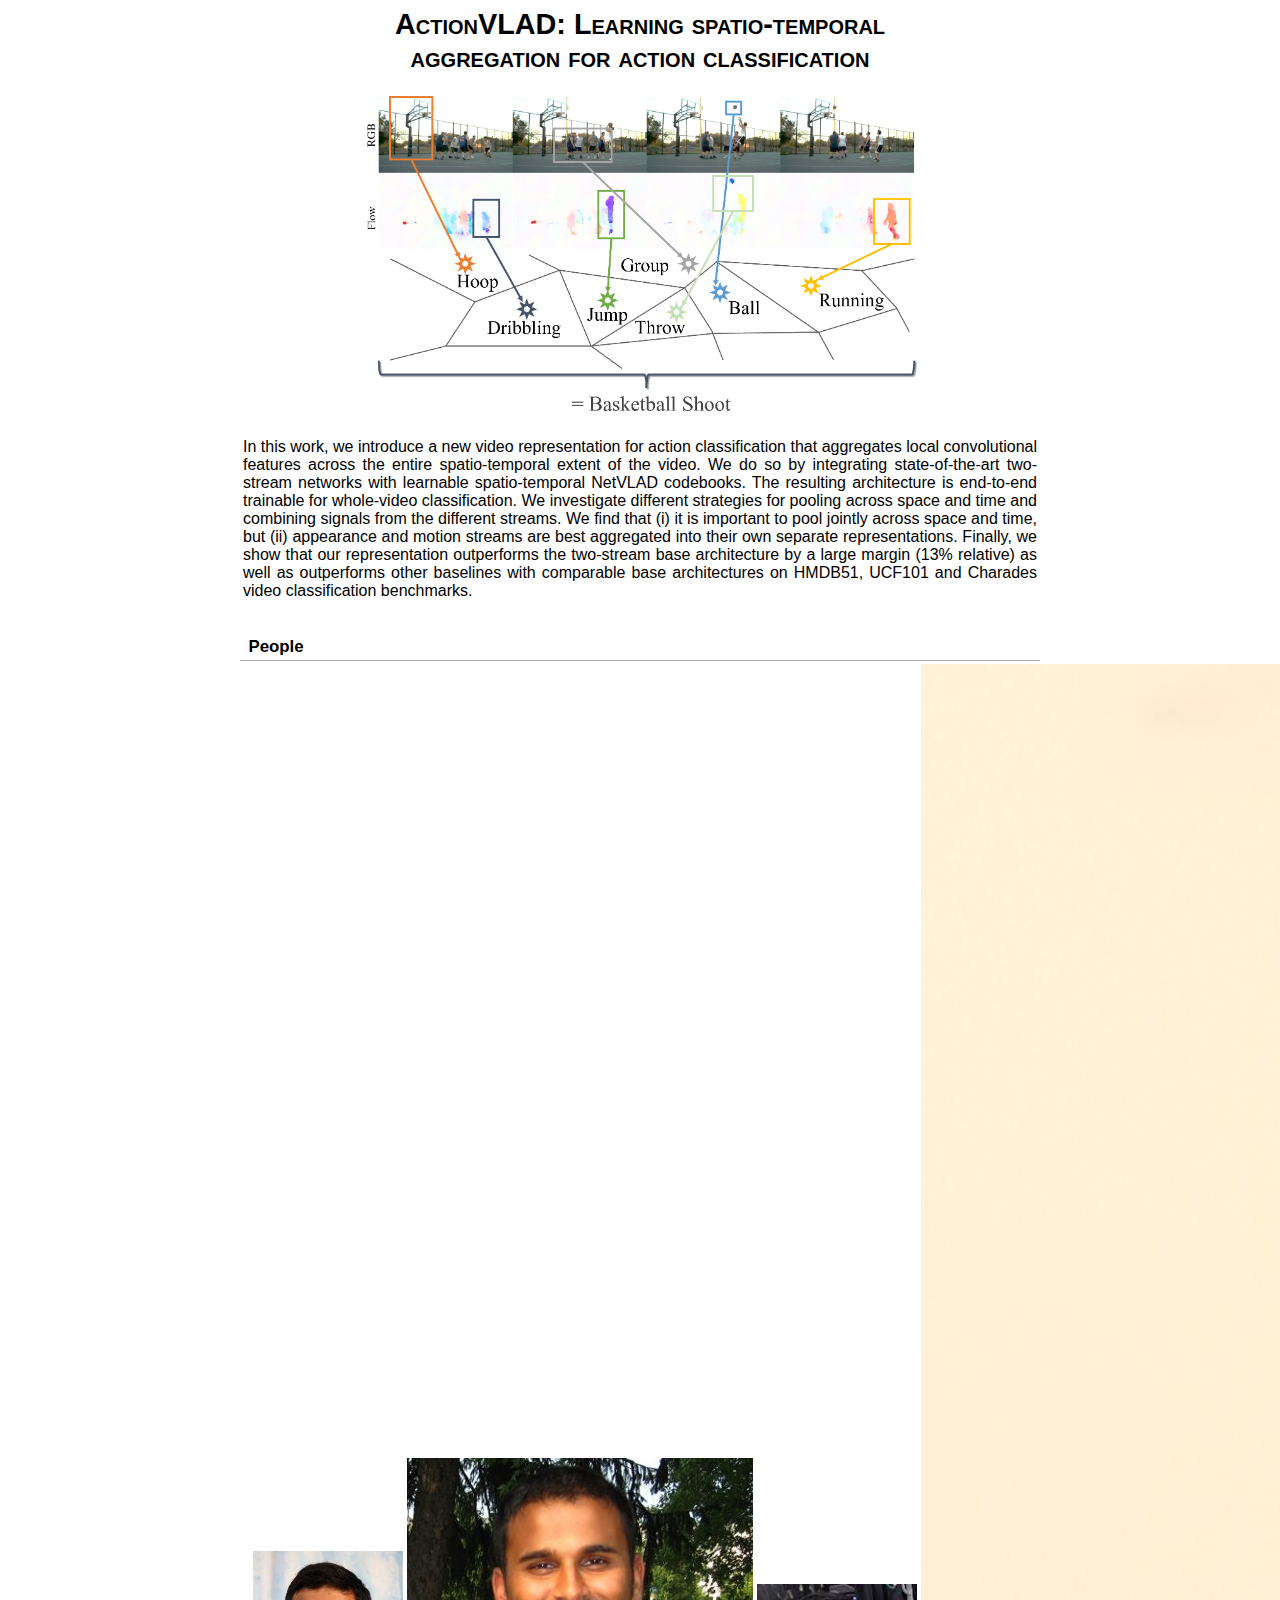
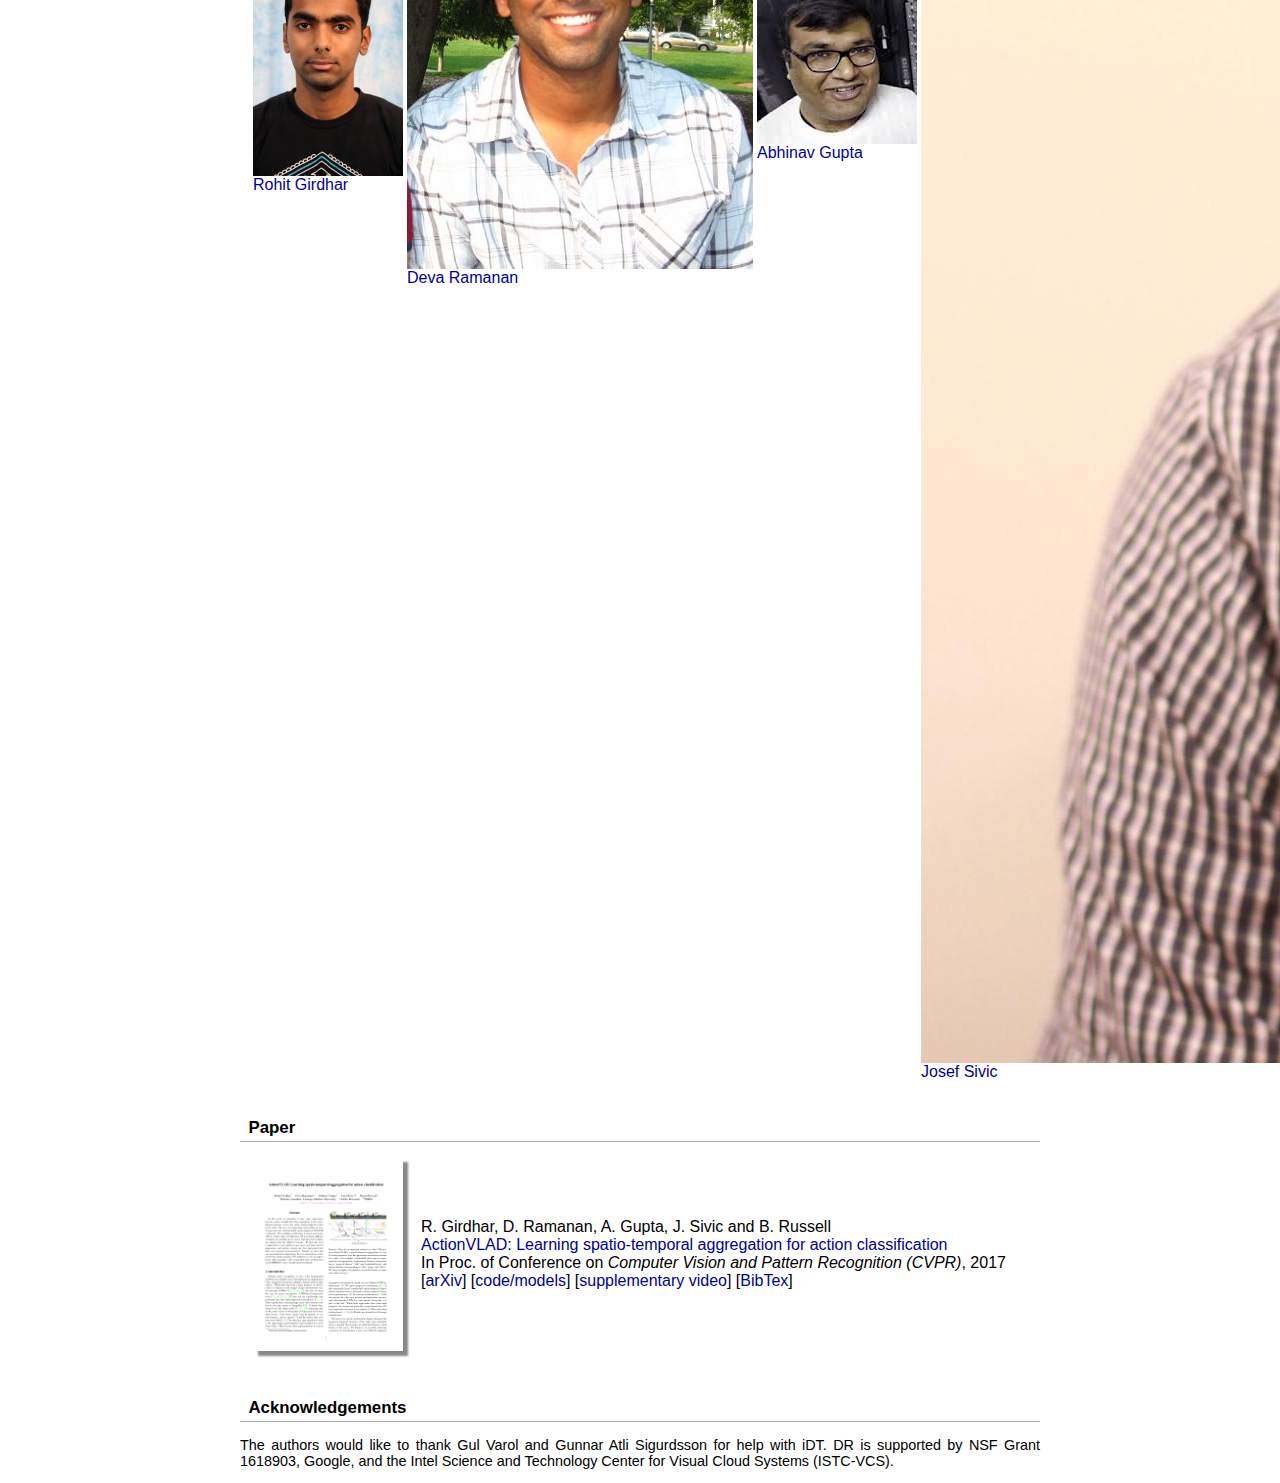
<file: index.html>
<!-- Taken from url=http://www.cs.cmu.edu/~dfouhey/3DP/index.html -->
<html xmlns="http://www.w3.org/1999/xhtml"><head><meta http-equiv="Content-Type" content="text/html; charset=UTF-8">
<link rel="StyleSheet" href="assets/style.css" type="text/css" media="all">

<title>ActionVLAD: Learning spatio-temporal aggregation for action classification</title>
<script type="text/javascript" async="" src="assets/ga.js"></script><script type="text/javascript">
</script>

<!-- bibliographic tags -->
<meta name="citation_title" content="ActionVLAD: Learning spatio-temporal aggregation for action classification"/>
<meta name="citation_author" content="Girdhar, Rohit"/>
<meta name="citation_author" content="Ramanan, Deva"/>
<meta name="citation_author" content="Gupta, Abhinav"/>
<meta name="citation_author" content="Sivic, Josef"/>
<meta name="citation_author" content="Russell, Bryan"/>
<meta name="citation_publication_date" content="2017"/>
<meta name="citation_journal_title" content="CVPR"/>
<meta name="citation_pdf_url" content=""/>

<style type="text/css">
#primarycontent h1 {
	font-variant: small-caps;
}
#primarycontent h3 {
}
#primarycontent teasertext {
	text-align: center;
}
#primarycontent p {
	text-align: center;
}
#primarycontent {
	text-align: justify;
}
#primarycontent p {
	text-align: justify;
}
#primarycontent p iframe {
	text-align: center;
}
</style>
<script type="text/javascript">
  function togglevis(elid){
    el=document.getElementById(elid);
    aelid=elid+"a";
    ael=document.getElementById(aelid);
    if(el.style.display=='none'){
      el.style.display='inline-table';
      ael.innerHTML="[Hide BibTex]";
    }else{
      el.style.display='none';
      ael.innerHTML="[Show BibTex]";
    }
  }
</script>

<link rel="icon" type="image/png" href="http://rohitgirdhar.github.io/favicon.png">

</head>
<body>
<div id="primarycontent">
<h1 align="center" itemprop="name"><strong>
ActionVLAD: Learning spatio-temporal <br/> aggregation for action classification
</strong></h1>


   <table class="results" align="center">
    <tr>
      <td align="center">
	      <img src="assets/teaser.png" width="70%" /></a>
      </td>
    </tr>
    <tr></tr>
    <tr></tr>
    <tr></tr>
    <tr>
      <td class="credits" align="justify">
        In this work, we introduce a new video representation for action classification that
        aggregates local convolutional features across the entire spatio-temporal extent of the video.
        We do so by integrating state-of-the-art two-stream networks with learnable spatio-temporal NetVLAD codebooks.
        The resulting architecture is end-to-end trainable for whole-video classification.
        We investigate different strategies for pooling across space and time and combining signals from
        the different streams. We find that  (i) it is important to pool jointly across space and time, but (ii) appearance and motion streams are best aggregated into their own separate representations.
        Finally,  we  show  that  our representation  outperforms  the  two-stream  base  architecture by a large margin (13% relative) as well as outperforms other baselines with comparable base architectures on HMDB51, UCF101 and Charades video classification benchmarks.
	  </td>
    </trt>
 </table>



<h3>People</h3>

<table id="people">
  <tr>
    <td>
      <img src="assets/authors/rohit.jpg"/><br/>
      <a href="http://www.cs.cmu.edu/~rgirdhar/">Rohit Girdhar</a>
    </td>
    <td>
      <img src="assets/authors/deva.jpg"/><br/>
      <a href="http://www.cs.cmu.edu/~deva/">Deva Ramanan</a>
    </td>
    <td>
      <img src="assets/authors/abhinav.jpg"/><br/>
      <a href="http://www.cs.cmu.edu/~abhinavg/">Abhinav Gupta</a>
    </td>
    <td>
      <img src="assets/authors/josef.jpg"/><br/>
      <a href="http://www.di.ens.fr/~josef/">Josef Sivic</a>
    </td>
    <td>
      <img src="assets/authors/bryan.jpg"/><br/>
      <a href="http://www.bryanrussell.org">Bryan Russell</a>
    </td>
  </tr>
</table>


<h3>Paper</h3>
<table>
  <tr></tr>
  <tr><td>
    <a href="docs/paper.pdf"><img style="box-shadow: 5px 5px 2px #888888; margin: 10px" src="assets/paper-screenshot.png" width="150px"/></a>
  </td>
  <td></td>
  <td>
    R. Girdhar, D. Ramanan, A. Gupta, J. Sivic and B. Russell <br/>
    <a href="https://rohitgirdhar.github.io/ActionVLAD">ActionVLAD: Learning spatio-temporal
    aggregation for action classification</a> <br/>
    In Proc. of Conference on <i>Computer Vision and Pattern Recognition (CVPR)</i>, 2017 <br/>
    [<a href="arxiv/">arXiv</a>] [<a href="http://github.com/rohitgirdhar/ActionVLAD/">code/models</a>] [<a href="https://www.youtube.com/watch?v=wVde6BPVUM0">supplementary video</a>]
    [<a href="javascript:togglevis('girdhar17a')" id="bibtex">BibTex</a>]
</table>



<table class="bibtex" style="display:none" id="girdhar17a"><tr><td>
<pre>
    @inproceedings{Girdhar_17a_ActionVLAD,
        title = {ActionVLAD: Learning spatio-temporal
                 aggregation for action classification},
        author = {Girdhar, Rohit and
                  Ramanan, Deva and
                  Gupta, Abhinav and
                  Sivic, Josef and
                  Russell, Bryan},
        booktitle = {CVPR},
        year = 2017
    }
</pre>
</td></tr></table>

<h3>Acknowledgements</h3>
<p>
The authors would like to thank Gul Varol and Gunnar Atli Sigurdsson for help with iDT.
DR is supported by NSF Grant 1618903, Google, and the Intel Science and Technology Center for Visual Cloud Systems (ISTC-VCS).
</p>
</div>

</body></html>
</file>
<file: assets/style.css>
body {
  background-color: white;
  color: black;
  text-align:center;
}

#primarycontent a:link {
    color: #009;
    text-decoration: none;
}

#primarycontent a:visited {
    color: #00F;
    text-decoration: none;
    /*color: #8d9345; */
}

#primarycontent a:hover {
    text-decoration: underline;
}

#people {
	list-style-type: none;
	margin-left: 0px;
	padding-left: 10px;
}

#primarycontent {
  max-width: 800px;
  width: expression(document.body.clientWidth > 800? "800px": "auto" );
  text-align: left;
  margin-left: auto;
  margin-right: auto;
  color: black;
  font-family: Arial, sans-serif;
  font-style: normal;
  font-weight: normal;
  font-size: 0.9em;
}

p.footer {
    font-size: x-small;
}

#primarycontent h3{
	border-bottom: 1px solid darkgray;
	text-align: left;
    padding: 0 0 0.2em 0.5em;
    margin: 2em 0 0 0;
}

.toggle{
	line-height:1.5em;
	background: #EAEAEA;
    border-bottom:1px solid #000;
	border-top:1px solid #000;
	cursor:pointer;
	font-size: 11pt;
	padding-left:0.8em;
	font-variant:small-caps;
}

.toggle:hover{
	background: #C8DFE1;
	text-decoration:none;
}

.toggle a {
	text-decoration:none;
	color: black;
}
.hiddenDiv{
	display:none;
}
</file>
